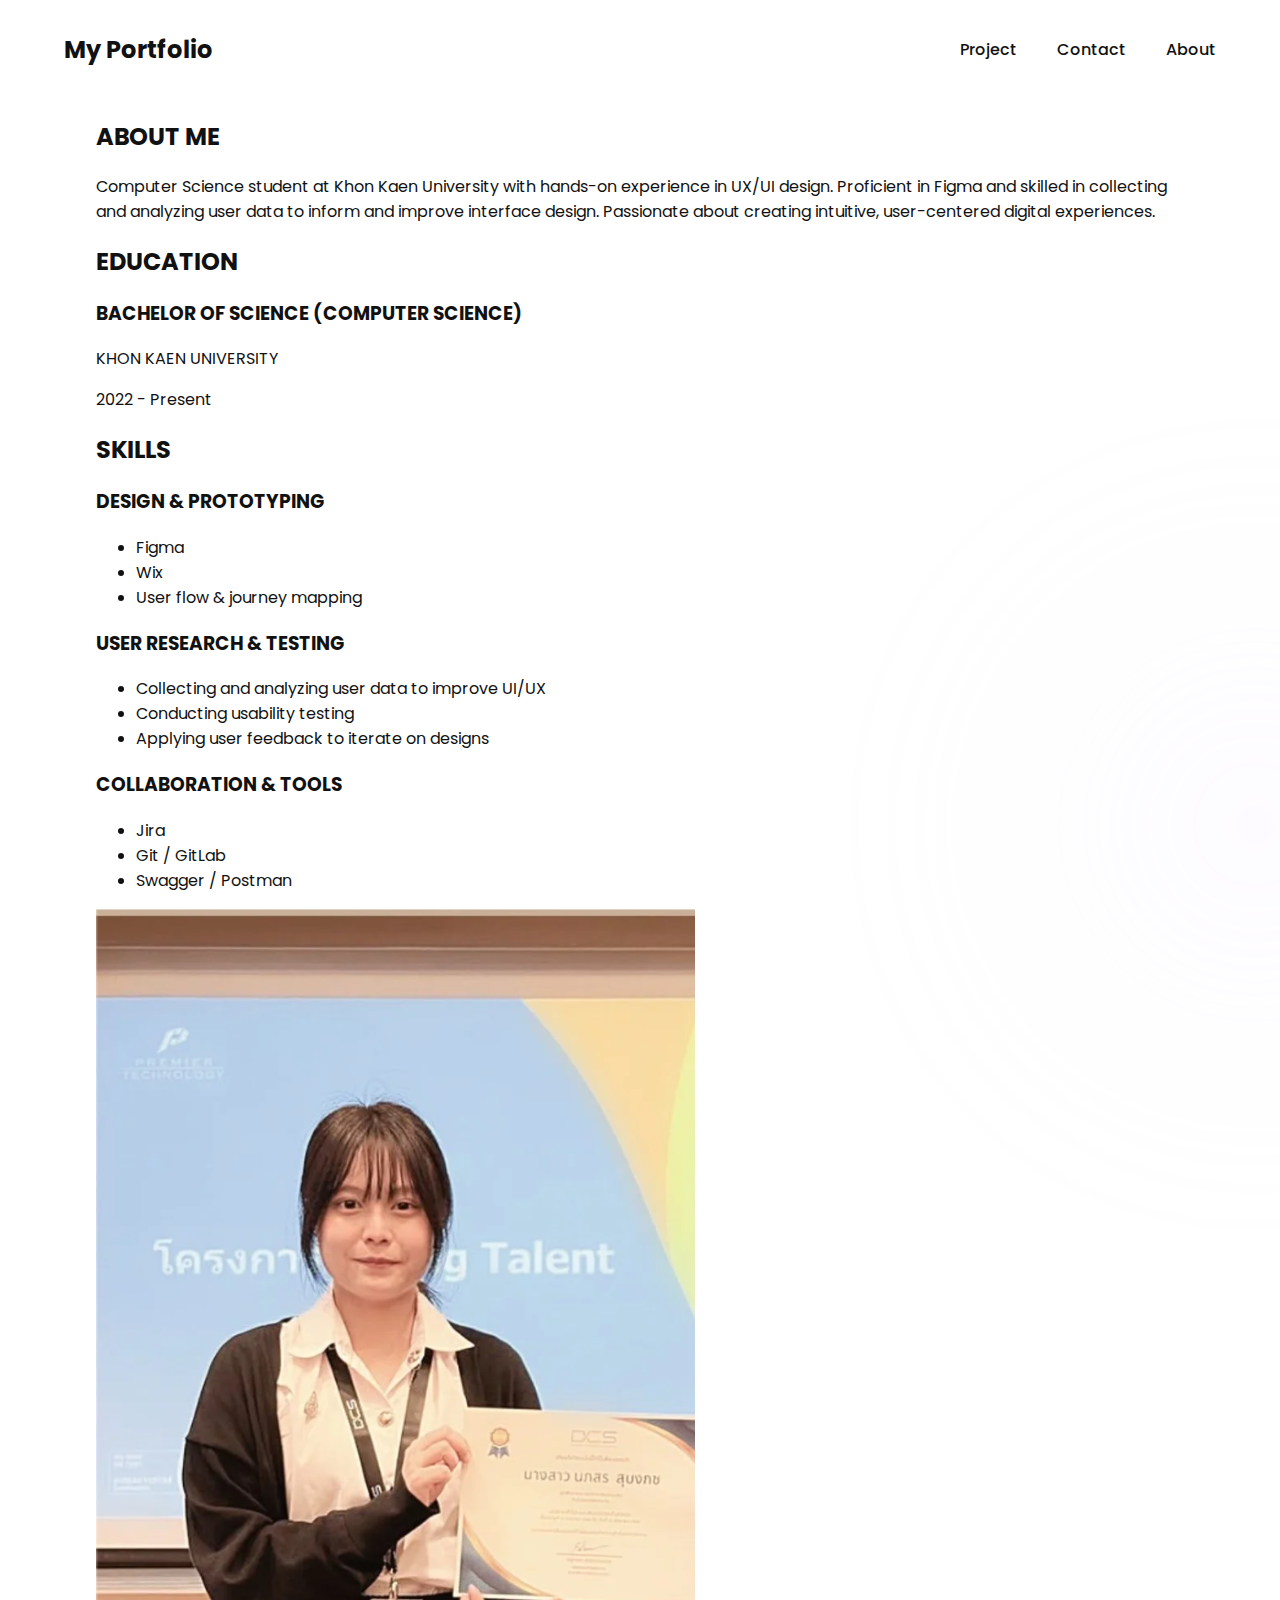
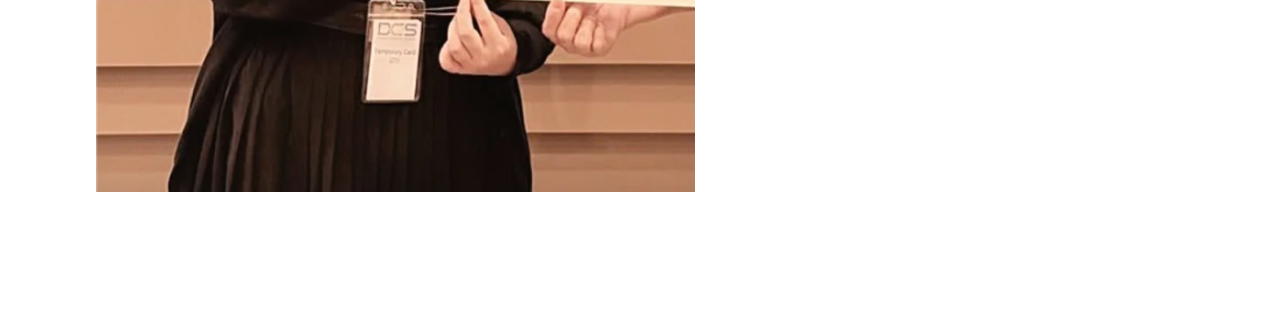
<file: about.html>
<!DOCTYPE html>
<html lang="en">
<head>
    <meta charset="UTF-8">
    <meta name="viewport" content="width=device-width, initial-scale=1.0">
    <title>About Me - My Portfolio</title>
    <link rel="stylesheet" href="style.css">
    <link rel="stylesheet" href="about.css">
</head>
<body>
    <!-- <div class="bg-shape shape1"></div> -->
    <div class="bg-shape shape2"></div>

    <header class="header container">
        <a href="index.html" class="logo">My Portfolio</a>
        <nav class="nav-links">
            <a href="project.html">Project</a>
            <a href="#">Contact</a>
            <a href="about.html">About</a>
        </nav>
    </header>

    <main class="container about-page">
        <div class="notebook-container">
            <div class="notebook">
                <div class="screen">
                    <div class="screen-content">
                        <div class="content-section about-me">
                            <h2>ABOUT ME</h2>
                            <p>Computer Science student at Khon Kaen University with hands-on experience in UX/UI design. Proficient in Figma and skilled in collecting and analyzing user data to inform and improve interface design. Passionate about creating intuitive, user-centered digital experiences.</p>
                        </div>
                        <div class="content-section education">
                            <h2>EDUCATION</h2>
                            <h3>BACHELOR OF SCIENCE (COMPUTER SCIENCE)</h3>
                            <p>KHON KAEN UNIVERSITY</p>
                            <p>2022 - Present</p>
                        </div>
                        <div class="content-section skills">
                            <h2>SKILLS</h2>
                            <div class="skills-category">
                                <h3>DESIGN & PROTOTYPING</h3>
                                <ul>
                                    <li>Figma</li>
                                    <li>Wix</li>
                                    <li>User flow & journey mapping</li>
                                </ul>
                            </div>
                            <div class="skills-category">
                                <h3>USER RESEARCH & TESTING</h3>
                                <ul>
                                    <li>Collecting and analyzing user data to improve UI/UX</li>
                                    <li>Conducting usability testing</li>
                                    <li>Applying user feedback to iterate on designs</li>
                                </ul>
                            </div>
                            <div class="skills-category">
                                <h3>COLLABORATION & TOOLS</h3>
                                <ul>
                                    <li>Jira</li>
                                    <li>Git / GitLab</li>
                                    <li>Swagger / Postman</li>
                                </ul>
                            </div>
                        </div>
                    </div>
                </div>
                <div class="keyboard-base"></div>
            </div>
            <div class="profile-image-panel">
                <img src="img/me.png" alt="My profile picture">
            </div>
        </div>
    </main>

    <script>
        document.addEventListener('DOMContentLoaded', () => {
            const links = document.querySelectorAll('a[href="index.html"], a[href="project.html"]');

            links.forEach(link => {
                link.addEventListener('click', function(e) {
                    e.preventDefault();
                    const destination = this.href;
                    document.body.classList.add('fade-out');
                    setTimeout(() => {
                        window.location.href = destination;
                    }, 500); // Match the animation duration
                });
            });
        });
    </script>
</body>
</html>
</file>
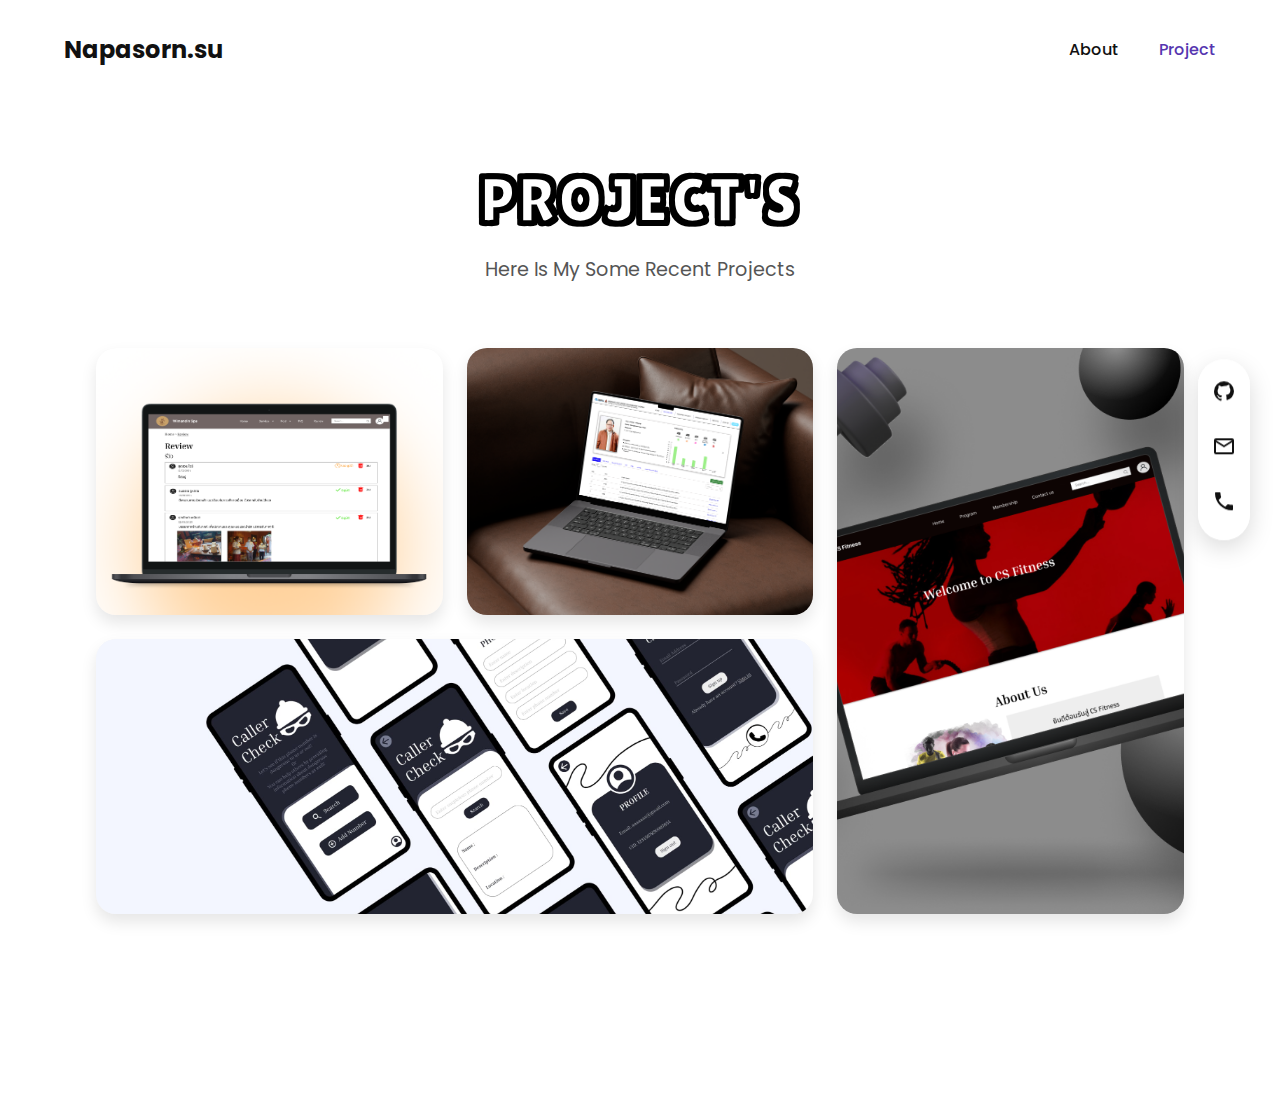
<file: project.html>
<!DOCTYPE html>
<html lang="en">
<head>
    <meta charset="UTF-8">
    <meta name="viewport" content="width=device-width, initial-scale=1.0">
    <title>Projects - Napasorn.su</title>
    <link rel="stylesheet" href="style.css">
    <link rel="stylesheet" href="project.css">
</head>
<body>
    <header class="header container" id="navbar">
    </header>

    <main class="container">
        <div class="project-header">
            <h1>PROJECT'S</h1>
            <p>Here Is My Some Recent Projects</p>
        </div>

        <div class="project-grid">
            <a href="project-detail.html" class="grid-item item1">
                <img src="img/pj_spa2.png" alt="CUSTOMER FEEDBACK AND INFO MANAGEMENT SYSTEM FOR VIMANDIN SPA">
                <div class="project-overlay">
                    <h3>CUSTOMER FEEDBACK AND INFO MANAGEMENT SYSTEM FOR VIMANDIN SPA</h3>
                </div>
            </a>
            <a href="project-detail-2.html" class="grid-item item2">
                <img src="img/pj_research2.png" alt="RESEARCH INFORMATION MANAGEMENT SYSTEM">
                <div class="project-overlay">
                    <h3>RESEARCH INFORMATION MANAGEMENT SYSTEM</h3>
                </div>
            </a>
            <a href="project-detail-3.html" class="grid-item item3">
                <img src="img/pj_fitness.png" alt="FITNESS MANAGEMENT SYSTEM">
                <div class="project-overlay">
                    <h3>FITNESS MANAGEMENT SYSTEM</h3>
                </div>
            </a>
            <a href="project-detail-4.html" class="grid-item item4">
                <img src="img/preview_app.jpg" alt="PHONE NUMBER CHECKING APPLICATION">
                <div class="project-overlay">
                    <h3>PHONE NUMBER CHECKING APPLICATION</h3>
                </div>
            </a>
        </div>
    </main>

    <aside class="social-bar" id="social-bar">
    </aside>
    
    <script src="js/components.js"></script>
</body>
</html>
</file>
<file: style.css>
@import url('https://fonts.googleapis.com/css2?family=Poppins:wght@400;500;600;700;800&display=swap');

:root {
    --primary-color: #5636B0; /* Purple */
    --secondary-color: #3B2D6C; /* Darker Purple */
    --accent-color: #5636B0; /* Purple for accents and hovers */
    --text-color: #111111; /* Black for text */
    --bg-color: #FFFFFF; /* White for background */
    --card-color: #F5F5F5; /* Light gray for cards if needed */
}

* {
    box-sizing: border-box;
}

html {
    overflow-x: hidden;
    width: 100%;
}

body {
    background-color: var(--bg-color);
    color: var(--text-color);
    font-family: 'Poppins', sans-serif;
    margin: 0;
    padding: 0;
    overflow-x: hidden;
    width: 100%;
    max-width: 100vw;
    animation: fadeInAnimation ease 0.5s;
    animation-iteration-count: 1;
    animation-fill-mode: forwards;
}

@keyframes fadeInAnimation {
    0% {
        opacity: 0;
    }
    100% {
        opacity: 1;
    }
}

body.fade-out {
    animation: fadeOutAnimation ease 0.5s;
    animation-iteration-count: 1;
    animation-fill-mode: forwards;
}

@keyframes fadeOutAnimation {
    0% {
        opacity: 1;
    }
    100% {
        opacity: 0;
    }
}

.container {
    width: 90%;
    max-width: 1200px;
    margin: 0 auto;
    padding: 0 2rem;
    padding-bottom: 120px; /* Ensure space for floating button */
    box-sizing: border-box;
}

/* Header */
.header {
    display: flex;
    justify-content: space-between;
    align-items: center;
    padding: 2rem 0;
    position: relative;
    z-index: 10;
}

.logo {
    font-size: 1.5rem;
    font-weight: 700;
    text-decoration: none;
    color: var(--text-color);
}

.nav-links {
    display: flex;
    gap: 2.5rem;
}

.nav-links a {
    text-decoration: none;
    color: var(--text-color);
    font-weight: 500;
    transition: color 0.3s ease;
}

.nav-links a:hover {
    color: var(--accent-color);
}

/* New Index Page Styles */
.intro-section {
    display: flex;
    justify-content: space-around;
    align-items: center;
    padding: 2rem 0;
    gap: 3rem;
}

.intro-text h1 {
    font-size: 4.5rem;
    font-weight: 800;
    line-height: 1.1;
    margin-bottom: 1rem;
}

.intro-text p {
    font-size: 1.1rem;
    color: #555;
    max-width: 500px;
}

.intro-image img {
    width: 280px;
    height: 280px;
    object-fit: cover;
    border-radius: 15px;
    box-shadow: 0 10px 30px rgba(0,0,0,0.1);
    filter: grayscale(100%);
    transition: filter 0.4s ease-in-out, transform 0.3s ease;
}

.intro-image img:hover {
    filter: grayscale(0%);
    transform: scale(1.05);
}

.details-section {
    display: grid;
    grid-template-columns: 1fr 1fr;
    gap: 4rem;
    padding: 1.5rem 0;
}

.detail-column h2 {
    font-size: 1.1rem;
    font-weight: 700;
    margin-bottom: 1.8rem;
    border-bottom: 2px solid var(--primary-color);
    padding-bottom: 0.5rem;
    display: inline-block;
    letter-spacing: 0.5px;
}

.detail-column p {
    margin-bottom: 0.8rem;
    color: #666;
    line-height: 1.6;
}

.detail-column p strong {
    font-weight: 600;
    color: #333;
    display: block;
    margin-bottom: 0.3rem;
}

.experience-item {
    margin-bottom: 2rem;
}

.experience-item:last-child {
    margin-bottom: 0;
}

.skills-section {
    padding: 2rem 0;
    margin-top: 1rem;
    width: 100%;
    max-width: 100%;
    overflow: visible;
}

.skills-section h2 {
    font-size: 1.1rem;
    font-weight: 700;
    margin-bottom: 1.5rem;
    border-bottom: 2px solid var(--primary-color);
    padding-bottom: 0.5rem;
    display: inline-block;
    letter-spacing: 0.5px;
}

.skills-grid {
    display: grid;
    grid-template-columns: repeat(auto-fit, minmax(120px, 1fr));
    gap: 1.5rem;
    margin-top: 1rem;
    width: 100%;
    max-width: 100%;
    padding: 0.5rem;
    overflow: visible;
}

.skills-categories-grid {
    display: grid;
    grid-template-columns: repeat(2, 1fr);
    column-gap: 4rem;
    row-gap: 2rem;
    width: 100%;
}

.skill-category {
    margin-bottom: 0;
}

.skill-category-title {
    font-size: 1rem;
    font-weight: 600;
    margin-top: 0;
    margin-bottom: 1rem;
    color: var(--secondary-color);
    display: block;
    border-left: 4px solid var(--primary-color);
    padding-left: 10px;
}

.skill-item {
    display: flex;
    flex-direction: column;
    align-items: center;
    padding: 1.5rem 1rem;
    background-color: rgba(255, 255, 255, 0.8);
    border-radius: 15px;
    transition: all 0.3s ease;
    cursor: pointer;
    border: 2px solid transparent;
    width: 100%;
    max-width: 100%;
    box-sizing: border-box;
    min-width: 0;
}

.skill-item:hover {
    transform: translateY(-8px) scale(1.05);
    box-shadow: 0 15px 30px rgba(86, 54, 176, 0.2);
    border: 2px solid rgba(86, 54, 176, 0.3);
    background-color: rgba(255, 255, 255, 0.95);
}

.skill-logo {
    width: 50px;
    height: 50px;
    margin-bottom: 0.8rem;
    transition: all 0.3s ease;
    display: flex;
    align-items: center;
    justify-content: center;
}

.skill-logo img {
    width: 100%;
    height: 100%;
    object-fit: contain;
    transition: all 0.3s ease;
}

.skill-item:hover .skill-logo img {
    transform: rotate(5deg) scale(1.1);
}

.skill-name {
    font-size: 0.9rem;
    font-weight: 500;
    color: #333;
    text-align: center;
    transition: color 0.3s ease;
}

.skill-item:hover .skill-name {
    color: var(--primary-color);
    font-weight: 600;
}

.resume-section {
    padding: 2rem 0;
    text-align: center;
}

.btn {
    background-color: var(--primary-color);
    color: #FFFFFF;
    padding: 1rem 2.5rem;
    border-radius: 50px;
    text-decoration: none;
    font-weight: 600;
    transition: background-color 0.3s ease;
    border: none;
    cursor: pointer;
    display: inline-block;
    box-shadow: 0 4px 15px rgba(86, 54, 176, 0.3);
}

.btn:hover {
    background-color: var(--secondary-color);
    box-shadow: 0 6px 20px rgba(86, 54, 176, 0.4);
}

.floating-resume-btn {
    position: fixed;
    bottom: 30px;
    left: 50%;
    transform: translateX(-50%);
    z-index: 1000;
    animation: fadeInAnimation 1s ease 0.5s forwards;
    opacity: 0; /* Star hidden, animate in */
}

.floating-resume-btn:hover {
    transform: translateX(-50%) translateY(-5px);
}

.social-bar {
    position: fixed;
    top: 50%;
    right: 30px;
    transform: translateY(-50%);
    display: flex;
    flex-direction: column;
    gap: 1.5rem;
    background-color: rgba(255, 255, 255, 0.9);
    padding: 1.2rem 0.8rem;
    border-radius: 40px;
    box-shadow: 0 8px 25px rgba(0,0,0,0.15);
    backdrop-filter: blur(10px);
    z-index: 100;
    border: 1px solid rgba(255, 255, 255, 0.3);
}

.social-bar a {
    color: var(--text-color);
    transition: color 0.3s ease;
}

.social-bar a:hover {
    color: var(--primary-color);
}

/* Adjustments for background shapes */
.bg-shape {
    position: absolute;
    border-radius: 50%;
    opacity: 0.15;
    filter: blur(120px);
}

.shape1 {
    width: 600px;
    height: 600px;
    top: -150px;
    left: -250px;
    background: radial-gradient(circle, #E8D5FF, #D1B3FF);
}

.shape2 {
    width: 450px;
    height: 450px;
    bottom: -150px;
    right: -200px;
    background: radial-gradient(circle, #F0E6FF, #E1CCFF);
    display: block;
}

/* Responsive for new layout */
@media (max-width: 768px) {
    .intro-section {
        flex-direction: column-reverse;
        text-align: center;
    }
    .details-section {
        grid-template-columns: 1fr;
        gap: 2rem;
    }
    .resume-section {
        text-align: center;
    }
    .social-bar {
        bottom: 20px;
        top: auto;
        right: auto;
        left: 50%;
        transform: translateX(-50%);
        flex-direction: row;
    }
}

/* Hamburger Menu Styles */
.hamburger {
    display: none;
    flex-direction: column;
    background: none;
    border: none;
    cursor: pointer;
    padding: 0;
    z-index: 1001;
}

.hamburger .bar {
    width: 25px;
    height: 3px;
    background-color: var(--text-color);
    margin: 3px 0;
    transition: 0.3s;
}

.hamburger.active .bar:nth-child(1) {
    transform: rotate(-45deg) translate(-5px, 6px);
}

.hamburger.active .bar:nth-child(2) {
    opacity: 0;
}

.hamburger.active .bar:nth-child(3) {
    transform: rotate(45deg) translate(-5px, -6px);
}

/* Mobile Navigation */
.mobile-nav {
    display: none;
    position: fixed;
    top: 0;
    left: 0;
    width: 100%;
    height: 100vh;
    background-color: var(--bg-color);
    flex-direction: column;
    justify-content: center;
    align-items: center;
    gap: 2rem;
    z-index: 1000;
    transform: translateX(-100%);
    transition: transform 0.3s ease;
    padding: 2rem;
    padding-top: max(2rem, env(safe-area-inset-top));
    padding-bottom: max(2rem, env(safe-area-inset-bottom));
    padding-left: max(2rem, env(safe-area-inset-left));
    padding-right: max(2rem, env(safe-area-inset-right));
}

.mobile-nav.active {
    transform: translateX(0);
}

.mobile-nav a {
    text-decoration: none;
    color: var(--text-color);
    font-size: 2rem;
    font-weight: 600;
    transition: color 0.3s ease;
}

.mobile-nav a:hover {
    color: var(--accent-color);
}

/* Responsive Styles */
@media (max-width: 768px) {
    * {
        box-sizing: border-box;
    }
    
    html, body {
        overflow-x: hidden;
        width: 100%;
        max-width: 100vw;
    }
    
    .container {
        width: 100%;
        max-width: 100vw;
        padding: 0 2rem;
        padding-bottom: 120px; /* Ensure space for floating button */
        padding-left: max(2rem, env(safe-area-inset-left));
        padding-right: max(2rem, env(safe-area-inset-right));
        margin: 0;
    }

    /* Header Responsive */
    .header {
        padding: 1rem;
        padding-top: max(1rem, env(safe-area-inset-top));
        width: 100%;
    }

    .nav-links {
        display: none;
    }

    .hamburger {
        display: flex;
    }

    .mobile-nav {
        display: flex;
    }

    /* Index Page Responsive */
    .intro-section {
        flex-direction: column;
        text-align: center;
        padding: 1rem 0;
        gap: 2rem;
        width: 100%;
    }

    .intro-text {
        width: 100%;
        padding: 0;
    }

    .intro-text h1 {
        font-size: 2.5rem;
        line-height: 1.2;
        word-break: break-word;
    }

    .intro-text p {
        font-size: 1rem;
        line-height: 1.6;
        width: 100%;
        padding: 0;
        max-width: 100%;
        word-break: break-word;
        overflow-wrap: break-word;
    }

    .intro-image {
        width: 100%;
        display: flex;
        justify-content: center;
    }

    .intro-image img {
        max-width: 250px;
        width: 100%;
        height: auto;
    }

    /* Skills Section Responsive */
    .skills-section {
        width: 100%;
        padding: 1.5rem 0;
        overflow: visible;
    }

    .skills-categories-grid {
        grid-template-columns: 1fr;
        gap: 2rem;
    }

    .skills-grid {
        grid-template-columns: repeat(2, 1fr);
        gap: 1rem;
        width: 100%;
        padding: 0.5rem;
        overflow: visible;
    }

    .skill-item {
        padding: 1rem;
        width: 100%;
        box-sizing: border-box;
    }

    .skill-logo img {
        width: 30px;
        height: 30px;
    }

    .skill-name {
        font-size: 0.8rem;
    }

    /* Details Section Responsive */
    .details-section {
        flex-direction: column;
        gap: 2rem;
        width: 100%;
        padding: 0;
    }

    .detail-column {
        width: 100%;
        padding: 0;
    }

    .detail-column h2 {
        font-size: 1.2rem;
    }

    .detail-column p {
        font-size: 0.9rem;
        word-break: break-word;
        line-height: 1.6;
        margin-bottom: 0.8rem;
        max-width: 100%;
        overflow-wrap: break-word;
    }

    /* Resume Section */
    .resume-section {
        width: 100%;
        text-align: center;
        padding: 2rem 0;
    }

    /* Social Bar Responsive */
    .social-bar {
        position: fixed;
        bottom: 1rem;
        left: 50%;
        transform: translateX(-50%);
        flex-direction: row;
        gap: 1rem;
        top: auto;
        right: auto;
    }

    /* Background shapes */
    .bg-shape {
        display: none;
    }
}

@media (max-width: 480px) {
    .container {
        padding: 1rem;
        padding-bottom: 120px; /* Ensure space for floating button */
        padding-left: max(1rem, env(safe-area-inset-left));
        padding-right: max(1rem, env(safe-area-inset-right));
        width: 100%;
    }
    
    .intro-text h1 {
        font-size: 2rem;
        line-height: 1.1;
    }

    .skills-grid {
        grid-template-columns: repeat(2, 1fr);
        gap: 1rem;
        padding: 0.5rem;
        overflow: visible;
    }
    
    .skill-item {
        padding: 0.8rem;
        min-width: 0;
    }

    .mobile-nav a {
        font-size: 1.5rem;
    }
    
    .detail-column p {
        font-size: 0.85rem;
    }

    .floating-resume-btn {
        bottom: 20px;
        left: 50%;
        padding: 0.8rem 1.5rem;
        font-size: 0.9rem;
    }
    
    .intro-text p {
        font-size: 0.9rem;
    }
}
</file>
<file: about.css>
body {
    background-color: var(--bg-color);
    color: var(--text-color);
}

.about-section {
    padding: 4rem 0;
}

.about-content {
    display: grid;
    grid-template-columns: 1fr 2fr;
    align-items: center;
    gap: 4rem;
}

.about-image img {
    width: 100%;
    max-width: 300px;
    border-radius: 50%;
    filter: grayscale(100%);
    transition: filter 0.4s ease-in-out;
    cursor: pointer;
}

.about-image img:hover {
    filter: grayscale(0%);
}

.about-text .greeting {
    font-size: 1.5rem;
    font-weight: 600;
    margin-bottom: 1rem;
}

.about-text h1 {
    font-size: 2.5rem;
    font-weight: 700;
    line-height: 1.3;
    margin-bottom: 1.5rem;
}

.about-text p {
    font-size: 1.1rem;
    line-height: 1.7;
    color: #555;
}

/* Background shapes from style.css might need adjustments if they interfere */
.bg-shape {
    opacity: 0.1; /* Make them more subtle on this page */
}

/* Fade out animation */
body.fade-out {
    animation: fadeOutAnimation ease 0.5s;
    animation-iteration-count: 1;
    animation-fill-mode: forwards;
}

@keyframes fadeOutAnimation {
    0% {
        opacity: 1;
    }
    100% {
        opacity: 0;
    }
}

/* Responsive */
@media (max-width: 768px) {
    .about-content {
        grid-template-columns: 1fr;
        text-align: center;
        gap: 2rem;
    }
    .about-image {
        margin-bottom: 2rem;
    }
    .about-image img {
        margin: 0 auto;
    }
}
</file>
<file: project.css>
@import url('https://fonts.googleapis.com/css2?family=Lilita+One&display=swap');

body {
    background-color: var(--bg-color);
    color: var(--text-color);
}

.project-header {
    text-align: center;
    margin: 4rem 0;
}

.project-header h1 {
    font-family: 'Lilita One', cursive;
    font-size: 4rem;
    color: var(--primary-color);
    margin-bottom: 0.5rem;
    letter-spacing: 2px;
    text-shadow: 3px 3px 0px #000, -3px -3px 0px #000, 3px -3px 0px #000, -3px 3px 0px #000;
    -webkit-text-stroke: 2px black;
    color: white;
}

.project-header p {
    font-size: 1.2rem;
    color: #555;
}

.project-grid {
    display: grid;
    grid-template-columns: 1fr 1fr 1fr;
    grid-template-rows: auto auto;
    gap: 1.5rem;
    padding-bottom: 4rem;
    height: 70vh;
}

.grid-item {
    position: relative;
    background-color: var(--card-color);
    border-radius: 20px;
    overflow: hidden;
    box-shadow: 0 8px 16px rgba(0,0,0,0.1);
    transition: all 0.4s ease;
}

.grid-item:hover {
    box-shadow: 0 15px 30px rgba(0,0,0,0.15);
    z-index: 10;
}



.project-overlay {
    position: absolute;
    top: 0;
    left: 0;
    width: 100%;
    height: 100%;
    background: rgba(86, 54, 176, 0.85);
    color: white;
    display: flex;
    justify-content: center;
    align-items: center;
    opacity: 0;
    transition: all 0.4s ease;
    border-radius: 20px;
    backdrop-filter: blur(10px);
}

.grid-item:hover .project-overlay {
    opacity: 1;
    background: rgba(86, 54, 176, 0.9);
}

.project-overlay h3 {
    font-size: 1.8rem;
    font-weight: 700;
    text-transform: uppercase;
    letter-spacing: 1px;
    transform: translateY(20px);
    transition: transform 0.4s ease;
}

.grid-item:hover .project-overlay h3 {
    transform: translateY(0);
}

.grid-item img {
    width: 100%;
    height: 100%;
    object-fit: cover;
    transition: all 0.4s ease;
    filter: brightness(1) saturate(1);
}

.grid-item:hover img {
    transform: scale(1.1);
    filter: brightness(1.1) saturate(1.2);
}

.item1 {
    grid-column: 1 / 2;
    grid-row: 1 / 2;
}

.item2 {
    grid-column: 2 / 3;
    grid-row: 1 / 2;
}

.item3 {
    grid-column: 3 / 4;
    grid-row: 1 / 3;
}

.item4 {
    grid-column: 1 / 3;
    grid-row: 2 / 3;
}

/* Placeholders */
.wave-placeholder {
    width: 100%;
    height: 100%;
    background: linear-gradient(45deg, var(--primary-color), var(--secondary-color));
    opacity: 0.8;
}

.color-palette-placeholder {
    display: flex;
    flex-direction: column;
    width: 100%;
    height: 100%;
}

.color-palette-placeholder div {
    flex-grow: 1;
}


/* Responsive adjustments */
@media (max-width: 992px) {
    .project-grid {
        grid-template-columns: repeat(2, 1fr);
        grid-template-rows: auto;
    }
    .grid-item {
        grid-column: auto !important;
        grid-row: auto !important;
    }
}

@media (max-width: 576px) {
    .project-grid {
        grid-template-columns: 1fr;
    }
    .project-header h1 {
        font-size: 3rem;
    }
}
</file>
